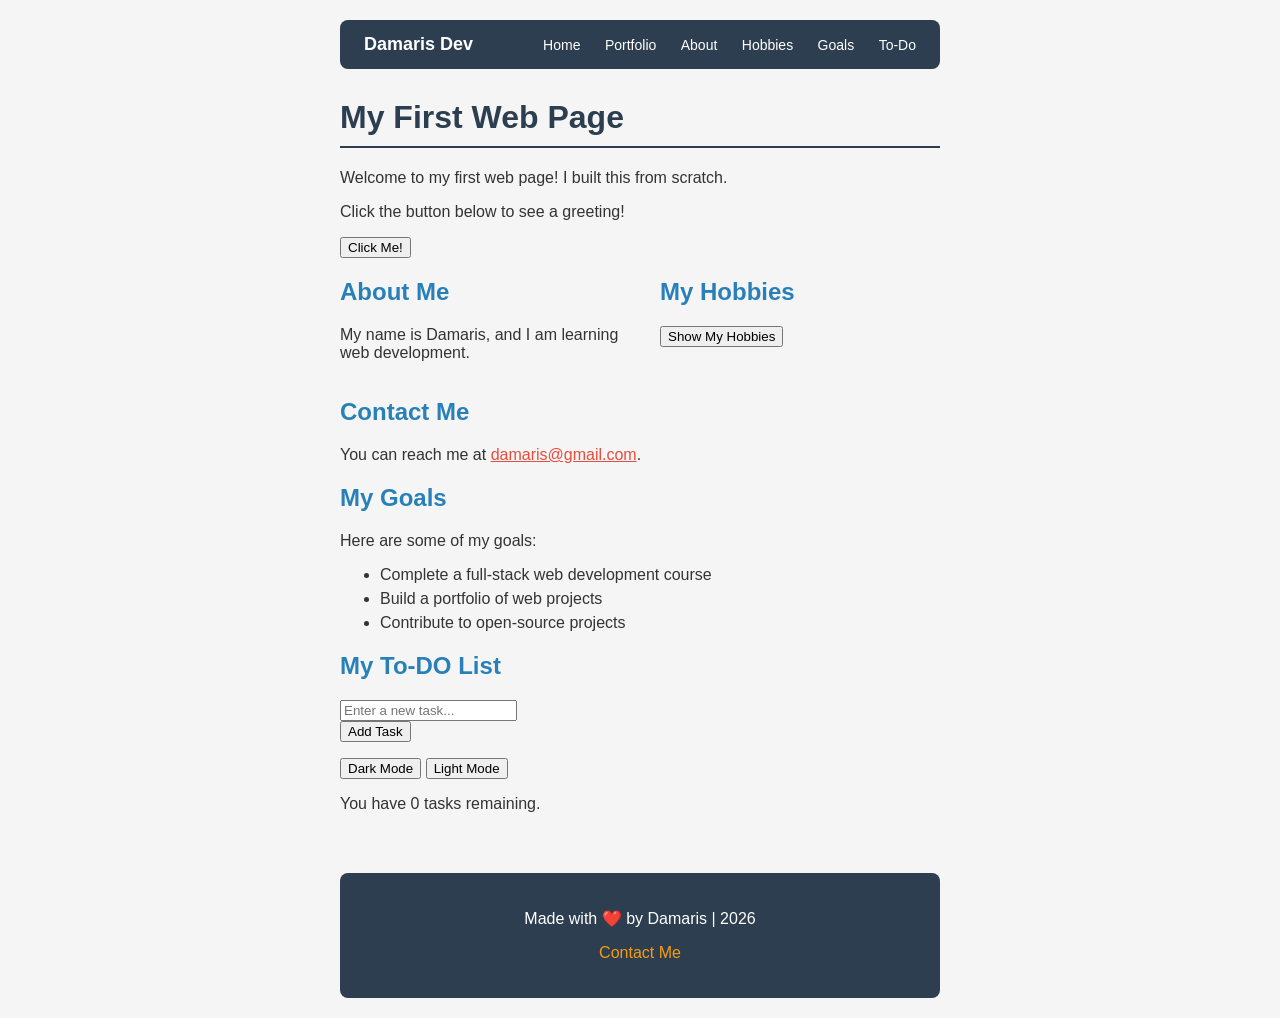
<file: index.html>
<!DOCTYPE html>
<html>
    <head>
        <title>My First Website</title>
        <link rel="stylesheet" href="style.css">
        <meta name="viewport" content="width=device-width, initial-scale=1.0">
    </head>
    <body>

       <nav>
  <span class="logo">Damaris Dev</span>
  <div class="nav-links">
    <a href="index.html">Home</a>
    <a href="portfolio.html">Portfolio</a>
    <a href="#about">About</a>
    <a href="#hobbies">Hobbies</a>
    <a href="#goals">Goals</a>
    <a href="#todo">To-Do</a>
  </div>
</nav>

        <h1>My First Web Page</h1>
        <p>Welcome to my first web page! I built this from scratch.</p>
        <p id="message">Click the button below to see a greeting!</p>
        <button onclick="greetMe()">Click Me!</button>

       <div class="two-columns">

  <div>
    <h2 id="about">About Me</h2>
    <p>My name is Damaris, and I am learning web development.</p>
  </div>

  <div>
   <h2 id="hobbies">My Hobbies</h2>
<button onclick="showHobbies()">Show My Hobbies</button>
<ul id="hobbyList"></ul>
  </div>

</div>

        <h2>Contact Me</h2>
        <p>You can reach me at <a href="mailto:damaris@gmail.com">damaris@gmail.com</a>.</p>

        <h2 id="goals">My Goals</h2>
        <p>Here are some of my goals:</p>
        <ul>
            <li>Complete a full-stack web development course</li>
            <li>Build a portfolio of web projects</li>
            <li>Contribute to open-source projects</li>
        </ul>

        <h2>My To-DO List</h2>
        <input type="text" id="taskInput" placeholder="Enter a new task..."><br>
        <button onclick="addTask()">Add Task</button>
        <ul id="taskList"></ul>
        <script src="script.js"></script>   
        <button onclick="changeColor()">Dark Mode</button>
            <button onclick="resetColor()">Light Mode</button>
            <p>You have <span id="counter">0</span> tasks remaining.</p>

            <footer>
  <p>Made with ❤️ by Damaris | 2026</p>
  <p>
    <a href="mailto:damaris@example.com">Contact Me</a>
  </p>
</footer>

    </body>
</html>
</file>
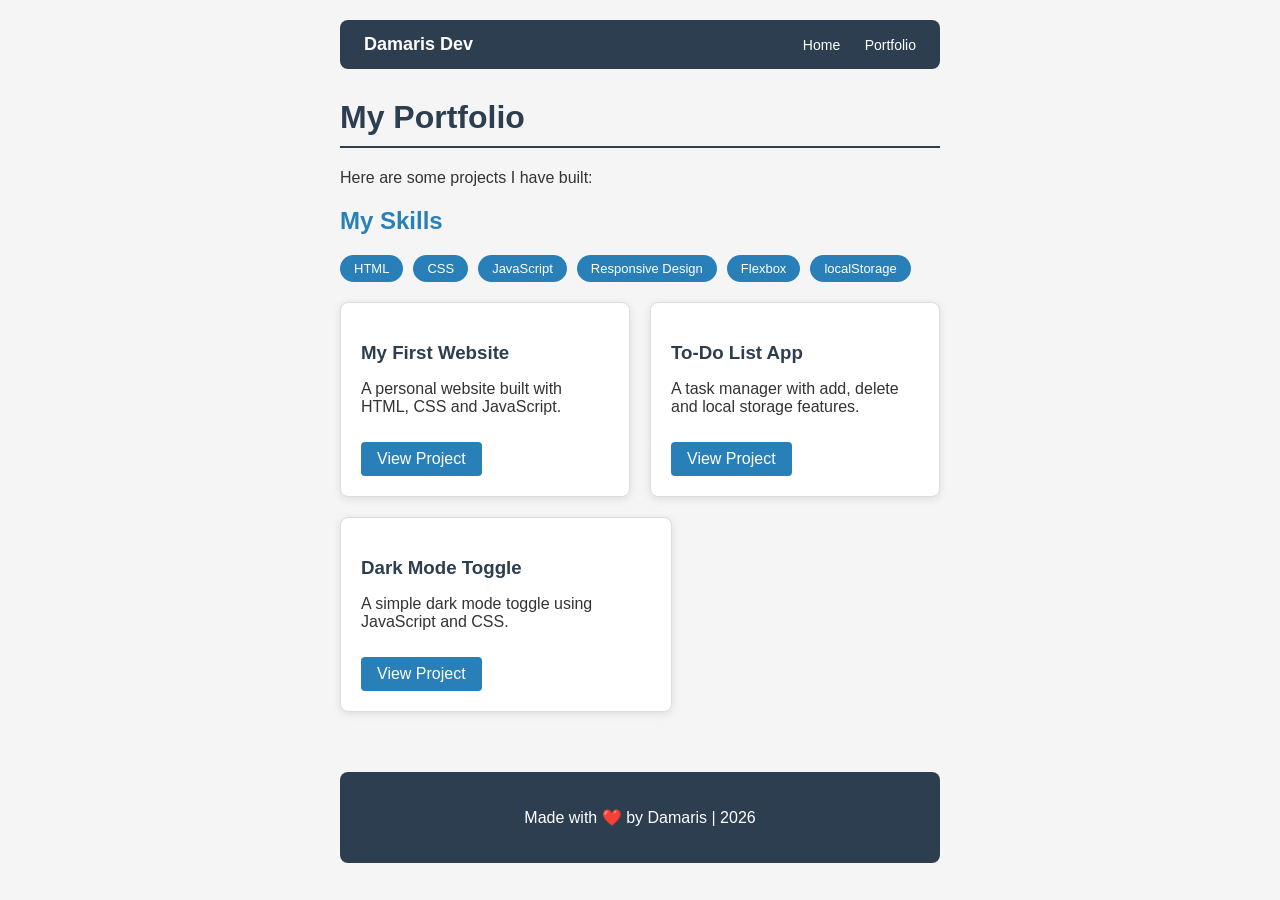
<file: portfolio.html>
<!DOCTYPE html>
<html>
  <head>
    <title>My Portfolio</title>
    <meta name="viewport" content="width=device-width, initial-scale=1.0">
    <link rel="stylesheet" href="style.css">
  </head>
  <body>

    <nav>
      <span class="logo">Damaris Dev</span>
      <div class="nav-links">
        <a href="index.html">Home</a>
        <a href="portfolio.html">Portfolio</a>
      </div>
    </nav>

    <h1>My Portfolio</h1>
    <p>Here are some projects I have built:</p>

    <h2>My Skills</h2>
<div id="skillsList" class="skills-container"></div>


    <div class="projects">

      <div class="project-card">
        <h3>My First Website</h3>
        <p>A personal website built with HTML, CSS and JavaScript.</p>
        <a href="index.html">View Project</a>
      </div>

      <div class="project-card">
        <h3>To-Do List App</h3>
        <p>A task manager with add, delete and local storage features.</p>
        <a href="index.html#todo">View Project</a>
      </div>

            <div class="project-card">
        <h3>Dark Mode Toggle</h3>
        <p>A simple dark mode toggle using JavaScript and CSS.</p>  
        <a href="index.html">View Project</a>               
            </div>

    </div>

    <footer>
      <p>Made with ❤️ by Damaris | 2026</p>
    </footer>
<script src="portfolio.js"></script>
  </body>
</html>
</file>
<file: style.css>
body {
    font-family: Arial, sans-serif;
    max-width: 600px;
    background-color: #f5f5f5;
    margin: 0 auto;
    padding: 20px;
    color: #333333;
}

h1 {
    color: #2c3e50;
    border-bottom: 2px solid #2c3e50;
    padding-bottom: 10px;
    
}

h2 {
    color: #2980b9;

}

a {
    color: #e74c3c;    
}

li {
    margin-bottom: 6px;
}

.two-columns {
  display: flex;
  gap: 40px;
}

.two-columns div {
  flex: 1;
}

nav {
  display: flex;
  justify-content: space-between;
  align-items: center;
  background-color: #2c3e50;
  padding: 14px 24px;
  border-radius: 8px;
  margin-bottom: 30px;
}

.logo {
  color: #ffffff;
  font-weight: bold;
  font-size: 18px;
}

.nav-links a {
  color: #ffffff;
  text-decoration: none;
  margin-left: 20px;
  font-size: 14px;
}

.nav-links a:hover {
  color: #f39c12;
}

footer {
  text-align: center;
  margin-top: 60px;
  padding: 20px;
  background-color: #2c3e50;
  color: #ffffff;
  border-radius: 8px;
}

footer a {
  color: #f39c12;
  text-decoration: none;
}

@media (max-width: 600px) {

  body {
    padding: 10px;
  }

  nav {
    flex-direction: column;
    text-align: center;
    gap: 10px;
  }

  .nav-links a {
    margin-left: 10px;
    margin-right: 10px;
  }

  .two-columns {
    flex-direction: column;
  }

}

.projects {
  display: flex;
  gap: 20px;
  flex-wrap: wrap;
  margin-top: 20px;
}

.project-card {
  background-color: #ffffff;
  border: 1px solid #dddddd;
  border-radius: 8px;
  padding: 20px;
  flex: 1;
  min-width: 200px;
  box-shadow: 0 2px 8px rgba(0,0,0,0.1);
}

.project-card h3 {
  color: #2c3e50;
  margin-bottom: 8px;
}

.project-card a {
  display: inline-block;
  margin-top: 10px;
  background-color: #2980b9;
  color: #ffffff;
  padding: 8px 16px;
  border-radius: 4px;
  text-decoration: none;
}

.project-card a:hover {
  background-color: #2c3e50;
}

.project-card {
  transition: transform 0.3s ease;
}

.project-card:hover {
  transform: translateY(-5px);
}

.project-card {
  background-color: #ffffff;
  border: 1px solid #dddddd;
  border-radius: 8px;
  padding: 20px;
  flex: 1;
  min-width: 200px;
  max-width: calc(50% - 10px);
  box-shadow: 0 2px 8px rgba(0,0,0,0.1);
  transition: transform 0.3s ease;
}

.skills-container {
  display: flex;
  flex-wrap: wrap;
  gap: 10px;
  margin: 16px 0;
}

.skill-badge {
  background-color: #2980b9;
  color: #ffffff;
  padding: 6px 14px;
  border-radius: 20px;
  font-size: 13px;
}
</file>
